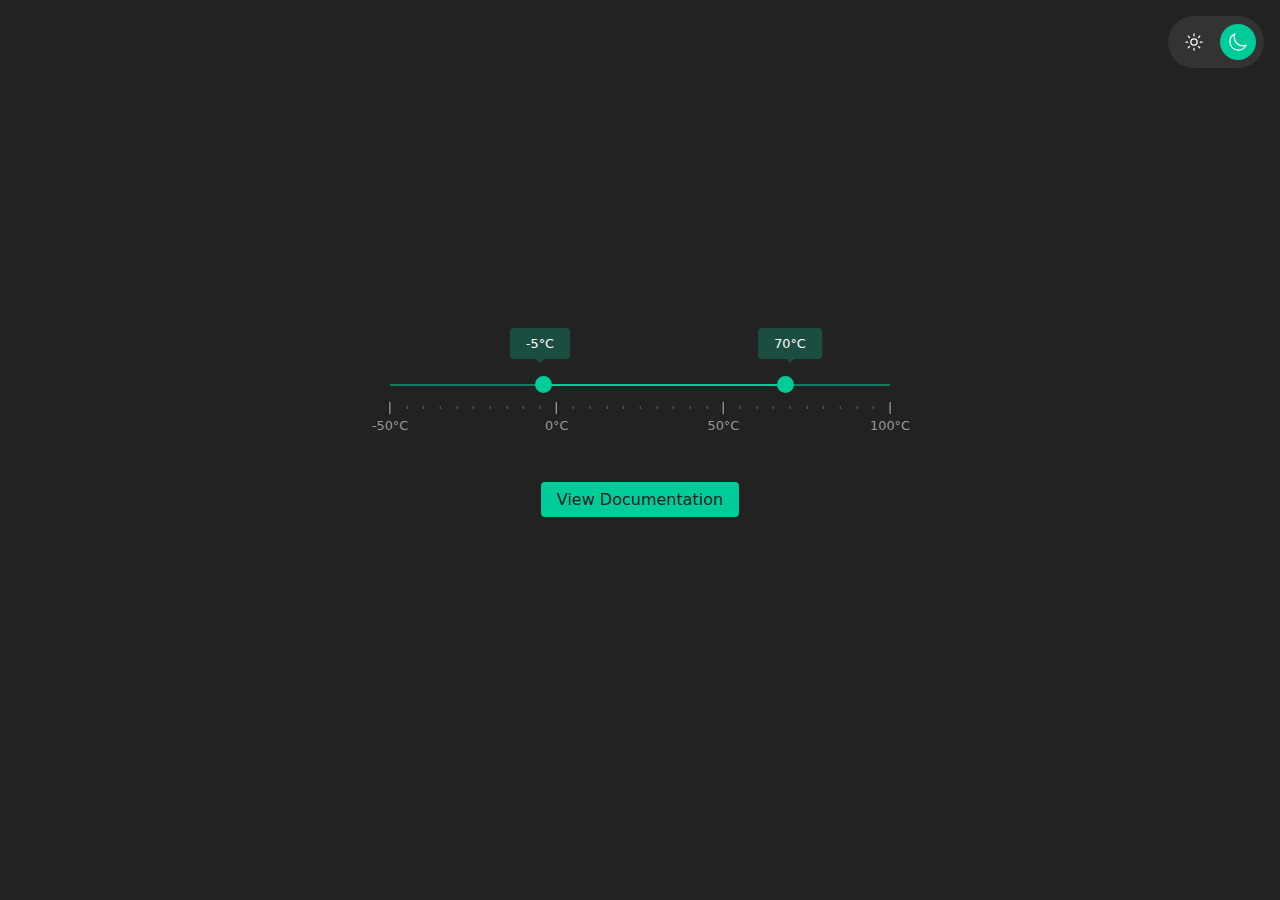
<file: index.html>
<!DOCTYPE html>
<html lang="en" data-theme="dark">
  <head>
    <meta charset="UTF-8">
    <meta name="viewport" content="width=device-width, initial-scale=1.0">
    <title>Range Slider</title>
    <link rel="stylesheet" href="libs/neo.range.css">
    <style>
    *,
      ::before,
      ::after {
        margin: 0;
        padding: 0;
        box-sizing: border-box;
      }
      :root[data-theme="dark"] {
        --bg-color: #222;
        --text-color: #f0f0f0;
        --switcher-bg: #333;
      }
      :root[data-theme="light"] {
        --bg-color: #f0f0f0;
        --text-color: #222;
        --switcher-bg: #ddd;
        .range-container .slider-tooltip {
          background-color: #00cc99;
          color: #222;
        }
      }
      body {
        min-height: 100vh;
        display: flex;
        align-items: center;
        justify-content: center;
        font-family: system-ui;
        background-color: var(--bg-color);
        color: var(--text-color);
        flex-direction: column;
        gap: 2rem;
        transition: background-color 0.3s, color 0.3s;
      }
      .docs-button {
        display: inline-block;
        padding: 0.5rem 1rem;
        background: #00cc99;
        color: #222;
        text-decoration: none;
        border-radius: 4px;
        font-family: system-ui;
      }
      .docs-button:hover {
        background: #00cc99;
      }
      .theme-switcher {
        position: fixed;
        top: 1rem;
        right: 1rem;
        padding: 0.5rem;
        border-radius: 2rem;
        background: var(--switcher-bg);
        display: flex;
        gap: 0.5rem;
        cursor: pointer;
        transition: background-color 0.3s;
      }
      .theme-switcher span {
        padding: 0.5rem;
        border-radius: 1.5rem;
        transition: background-color 0.3s;
        display: flex;
        align-items: center;
        justify-content: center;
      }
      .theme-switcher span.active {
        background: #00cc99;
      }
      .theme-switcher img {
        width: 20px;
        height: 20px;
        filter: invert(1);
      }
      [data-theme="light"] .theme-switcher img {
        filter: invert(0);
      }
      </style>
  </head>
  <body>
    <div class="theme-switcher">
      <span class="light" title="Light theme"><img src="img/sun.svg" alt="Light theme"></span>
      <span class="dark active" title="Dark theme"><img src="img/moon.svg" alt="Dark theme"></span>
    </div>
    <div class="range-container" id="my-slider"></div>
    <a href="docs/" class="docs-button">View Documentation</a>
    
    <script src="libs/neo.range.js"></script>
    <script>
      const settings = {
      // input values
      min: -50,
      max: 100,
      step: 5,
      min_value: -5,
      max_value: 70,
      // scale settings
      use_scale_steps: true,
      scale_steps: 50,
      scale_segments: 5,
      // slider settings
      use_tooltip: true,
      prefix: "",
      suffix: "°C",
      // color settings
      color_primary: "#00cc99",
      track_color: "rgb(0 255 187 / 0.4)",
      tooltip_bg_color: "rgb(0 255 187 / 0.2)",
      // size settings
      marker_size: "15px",
      track_height: "2px",
    };
    const slider = new NeoRange('#my-slider',settings);

    // Theme switcher
    const themeSwitcher = document.querySelector('.theme-switcher');
    const html = document.documentElement;
    
    // Load saved theme from localStorage
    const savedTheme = localStorage.getItem('neorange-theme') || 'dark';
    html.setAttribute('data-theme', savedTheme);
    
    // Update initial active state
    themeSwitcher.querySelectorAll('span').forEach(span => {
      span.classList.toggle('active', span.classList.contains(savedTheme));
    });
    
    themeSwitcher.addEventListener('click', (e) => {
        const target = e.target.closest('span');
        if (target) {
            const theme = target.classList.contains('light') ? 'light' : 'dark';
            html.setAttribute('data-theme', theme);
            localStorage.setItem('neorange-theme', theme);
            
            // Update active state
            themeSwitcher.querySelectorAll('span').forEach(span => {
                span.classList.toggle('active', span.classList.contains(theme));
            });
        }
    });
    </script>
  </body>
</html>
</file>
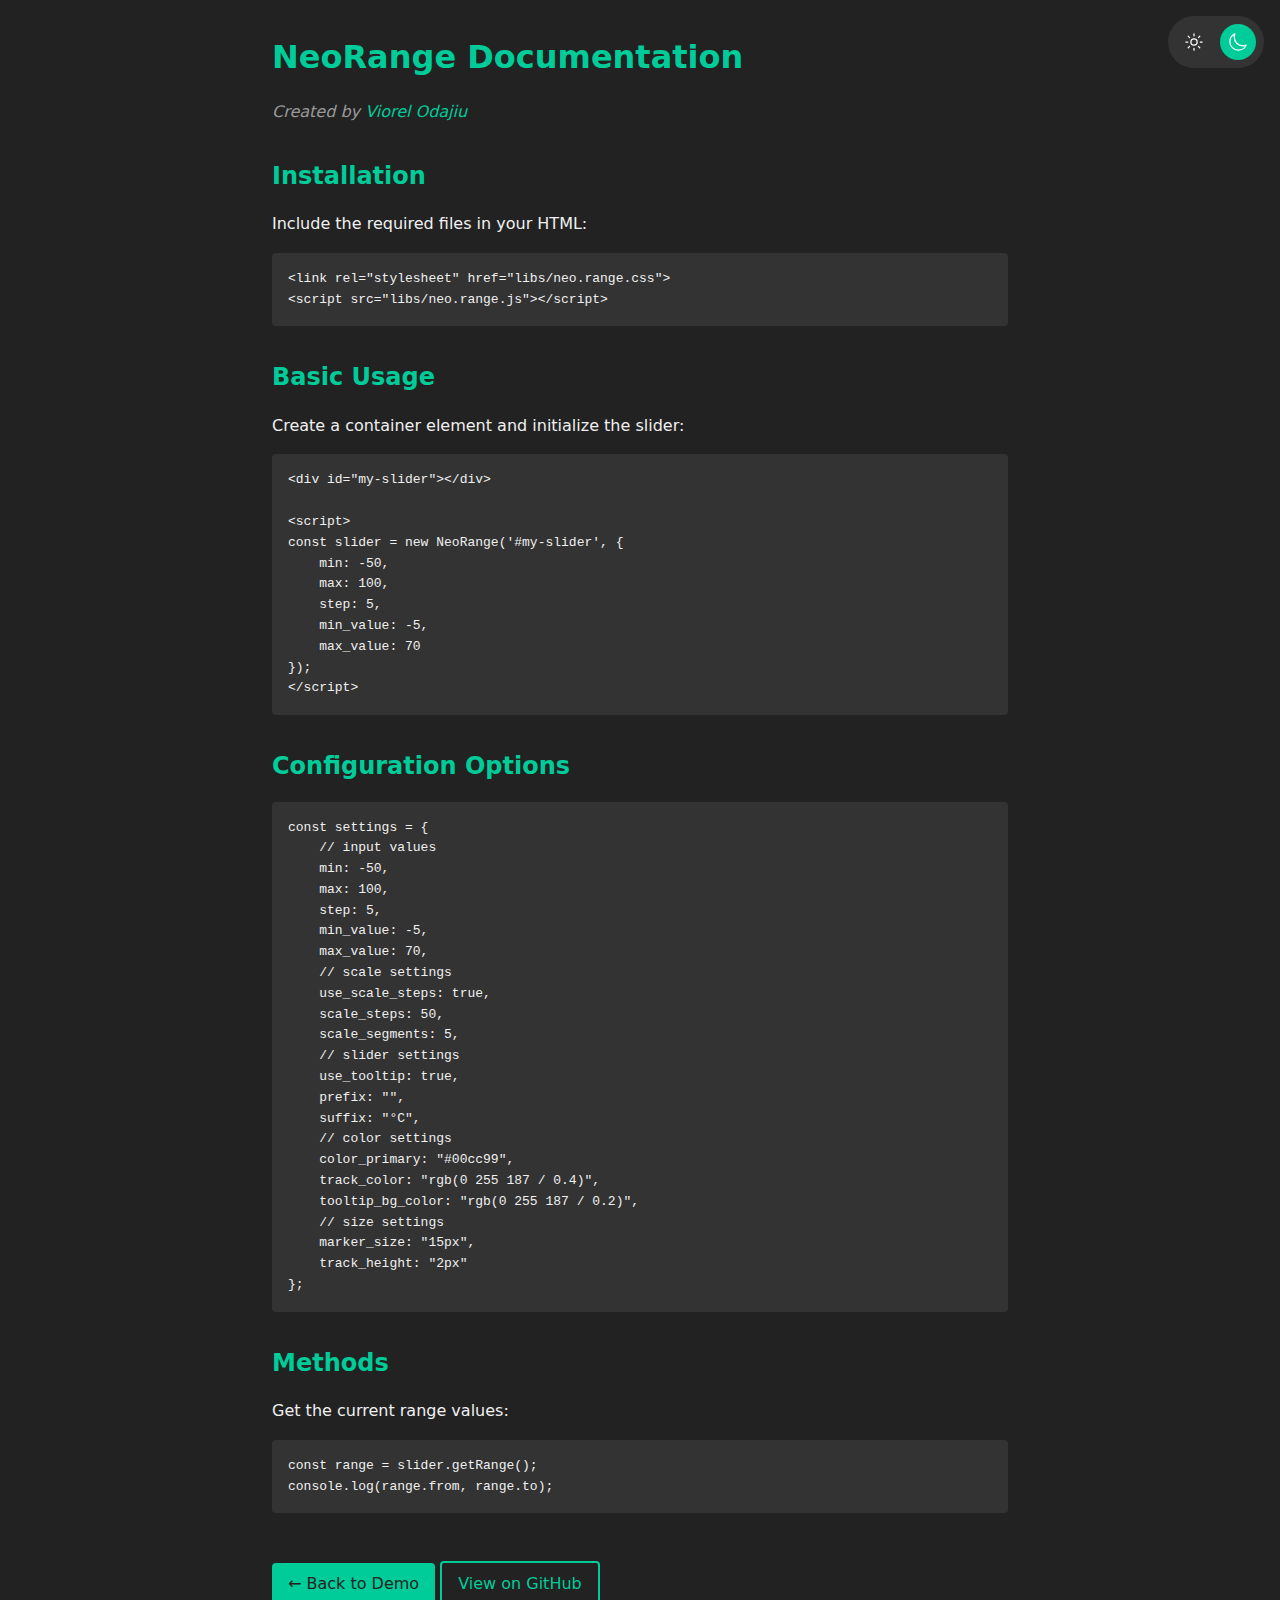
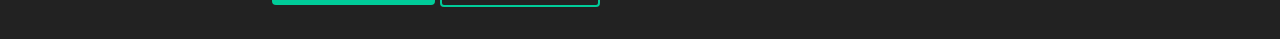
<file: docs/index.html>
<!DOCTYPE html>
<html lang="en" data-theme="dark">
  <head>
    <meta charset="UTF-8">
    <meta name="viewport" content="width=device-width, initial-scale=1.0">
    <title>NeoRange Documentation</title>
    <style>
      *, ::before, ::after {
          margin: 0;
          padding: 0;
          box-sizing: border-box;
      }
      :root[data-theme="dark"] {
          --bg-color: #222;
          --text-color: #f0f0f0;
          --code-bg: #333;
          --switcher-bg: #333;
          --heading-color: #00cc99;
      }
      :root[data-theme="light"] {
          --bg-color: #f0f0f0;
          --text-color: #222;
          --code-bg: #e5e5e5;
          --switcher-bg: #ddd;
          --heading-color: #009973;
          code {
              color: #222;
          }
      }
      body {
          min-height: 100svh;
          font-family: system-ui;
          background-color: var(--bg-color);
          color: var(--text-color);
          line-height: 1.6;
          transition: background-color 0.3s, color 0.3s;
      }
      .container {
          max-width: 800px;
          margin: 0 auto;
          padding: 2rem;
      }
      h1, h2 {
          color: var(--heading-color);
          margin-bottom: 1rem;
      }
      h2 {
          margin-top: 2rem;
      }
      .author {
          color: #999;
          font-style: italic;
          margin-bottom: 2rem;
      }
      .author a {
          color: #00cc99;
          text-decoration: none;
          transition: color 0.3s;
      }
      .author a:hover {
          color: #00cc99;
      }
      pre {
          background: var(--code-bg);
          padding: 1rem;
          border-radius: 4px;
          overflow-x: auto;
          margin: 1rem 0;
          transition: background-color 0.3s;
      }
      code {
          font-family: monospace;
          color: #f0f0f0;
      }
      .back-button {
          display: inline-block;
          padding: 0.5rem 1rem;
          background: #00cc99;
          color: #222;
          text-decoration: none;
          border-radius: 4px;
          margin-top: 2rem;
      }
      .back-button:hover {
          background: #00cc99;
      }

      .button-outline {
          display: inline-block;
          padding: 0.5rem 1rem;
          border: 2px solid #00cc99;
          color: #00cc99;
          text-decoration: none;
          border-radius: 4px;
          margin-top: 2rem;
      }
      .button-outline:hover {
          background: #00cc99;
          color: #222;
      }
      .theme-switcher {
          position: fixed;
          top: 1rem;
          right: 1rem;
          padding: 0.5rem;
          border-radius: 2rem;
          background: var(--switcher-bg);
          display: flex;
          gap: 0.5rem;
          cursor: pointer;
          transition: background-color 0.3s;
      }
      .theme-switcher span {
          padding: 0.5rem;
          border-radius: 1.5rem;
          transition: background-color 0.3s;
          display: flex;
          align-items: center;
          justify-content: center;
      }
      .theme-switcher span.active {
          background: #00cc99;
      }
      .theme-switcher img {
          width: 20px;
          height: 20px;
          filter: invert(1);
      }
      [data-theme="light"] .theme-switcher img {
          filter: invert(0);
      }
    </style>
  </head>
  <body>
    <div class="theme-switcher">
      <span class="light" title="Light theme"><img src="../img/sun.svg" alt="Light theme"></span>
      <span class="dark active" title="Dark theme"><img src="../img/moon.svg" alt="Dark theme"></span>
    </div>
    <div class="container">
      <h1>NeoRange Documentation</h1>
      <p class="author">
        Created by
        <a href="https://github.com/newtoneweb" target="_blank">Viorel Odajiu</a>
      </p>

      <h2>Installation</h2>
      <p>Include the required files in your HTML:</p>
      <pre><code>&lt;link rel="stylesheet" href="libs/neo.range.css"&gt;
&lt;script src="libs/neo.range.js"&gt;&lt;/script&gt;</code></pre>

      <h2>Basic Usage</h2>
      <p>Create a container element and initialize the slider:</p>
      <pre><code>&lt;div id="my-slider"&gt;&lt;/div&gt;

&lt;script&gt;
const slider = new NeoRange('#my-slider', {
    min: -50,
    max: 100,
    step: 5,
    min_value: -5,
    max_value: 70
});
&lt;/script&gt;</code></pre>

      <h2>Configuration Options</h2>
      <pre><code>const settings = {
    // input values
    min: -50,
    max: 100,
    step: 5,
    min_value: -5,
    max_value: 70,
    // scale settings
    use_scale_steps: true,
    scale_steps: 50,
    scale_segments: 5,
    // slider settings
    use_tooltip: true,
    prefix: "",
    suffix: "°C",
    // color settings
    color_primary: "#00cc99",
    track_color: "rgb(0 255 187 / 0.4)",
    tooltip_bg_color: "rgb(0 255 187 / 0.2)",
    // size settings
    marker_size: "15px",
    track_height: "2px"
};</code></pre>

      <h2>Methods</h2>
      <p>Get the current range values:</p>
      <pre><code>const range = slider.getRange();
console.log(range.from, range.to);</code></pre>

      <a href="../" class="back-button">← Back to Demo</a>
      <a href="https://github.com/newtoneweb/neo-range" class="button-outline">View on GitHub</a>
    </div>

    <script>
      // Theme switcher
      const themeSwitcher = document.querySelector(".theme-switcher");
      const html = document.documentElement;

      // Load saved theme from localStorage
      const savedTheme = localStorage.getItem('neorange-theme') || 'dark';
      html.setAttribute('data-theme', savedTheme);
      
      // Update initial active state
      themeSwitcher.querySelectorAll('span').forEach(span => {
        span.classList.toggle('active', span.classList.contains(savedTheme));
      });

      themeSwitcher.addEventListener("click", (e) => {
        const target = e.target.closest("span");
        if (target) {
          const theme = target.classList.contains("light") ? "light" : "dark";
          html.setAttribute("data-theme", theme);
          localStorage.setItem('neorange-theme', theme);

          // Update active state
          themeSwitcher.querySelectorAll("span").forEach((span) => {
            span.classList.toggle("active", span.classList.contains(theme));
          });
        }
      });
    </script>
  </body>
</html>
</file>
<file: libs/neo.range.css>
.range-container {
    width: 100%;
    max-width: 500px;
    display: flex;
    flex-direction: column;
  }
  
.range-container .sliders_control {
    height: var(--track-height);
    position: relative;
  }
  
.range-container .slider-tooltip {
    user-select: none;
    position: absolute;
    top: -3.5rem;
    left: 0;
    width: max-content;
    background-color: var(--tooltip-bg-color);
    color: #fff;
    font-size: 0.8rem;
    border-radius: 4px;
    padding: 0.5rem 1rem;
    text-align: center;
    transform: translateX(-50%);
    cursor: grab;
  }
  
  .range-container .slider-tooltip:active {
    cursor: grabbing;
  }
  
  .range-container .slider-tooltip::before {
    content: "";
    position: absolute;
    bottom: -0.25rem;
    left: 50%;
    border-top: 0.25rem solid var(--tooltip-bg-color);
    border-left: 0.25rem solid transparent;
    border-right: 0.25rem solid transparent;
    transform: translateX(-50%);
  }
  
  .range-container input[type="range"] {
    -webkit-appearance: none;
    appearance: none;
    height: var(--track-height);
    width: 100%;
    position: absolute;
    background-color: transparent;
    pointer-events: none;
    z-index: 1;
  }
  

  .range-container input[type="range"]::-webkit-slider-thumb {
      pointer-events: all;
    -webkit-appearance: none;
    width: var(--marker-size);
    height: var(--marker-size);
    background-color: var(--color_primary);
    border-radius: 50%;
    box-shadow: 0 0 0 1px var(--color_primary);
    cursor: pointer;
    z-index: 5;
  }
  
  .range-container input[type="range"]::-moz-range-thumb {
    pointer-events: all;
    width: var(--marker-size);
    height: var(--marker-size);
    background-color: var(--color_primary);
    border-radius: 50%;
    box-shadow: 0 0 0 1px var(--color_primary);
    cursor: pointer;
    z-index: 5;
  }
  
  .range-container input[type="range"]::-webkit-slider-thumb:hover {
    background: #f7f7f7;
  }
  
  .range-container input[type="range"]::-webkit-slider-thumb:active {
    box-shadow: inset 0 0 3px #bbb, 0 0 9px #bbb;
    -webkit-box-shadow: inset 0 0 3px #bbb, 0 0 9px #bbb;
  }
  
  .range-container .scale {
    position: relative;
    margin-top: 2rem;
    height: 2rem;
    width: 100%;
  }
  
  .range-container .scale-marker {
    position: absolute;
    transform: translateX(-50%);
    font-size: 0.8rem;
    color: #999;
  }
  
  .range-container .scale-marker::before {
    content: "";
    position: absolute;
    left: 50%;
    top: -1rem;
    transform: translateX(-50%);
    width: 1px;
    height: 0.8rem;
    background-color: #bbb;
  }
  
  .range-container .scale-marker-segment {
    position: absolute;
    transform: translateX(-50%);
  }
  
  .range-container .scale-marker-segment::before {
    content: "";
    position: absolute;
    left: 50%;
    top: -0.75rem;
    transform: translateX(-50%);
    width: 0.5px;
    height: 0.2rem;
    background-color: #666;
  }
</file>
